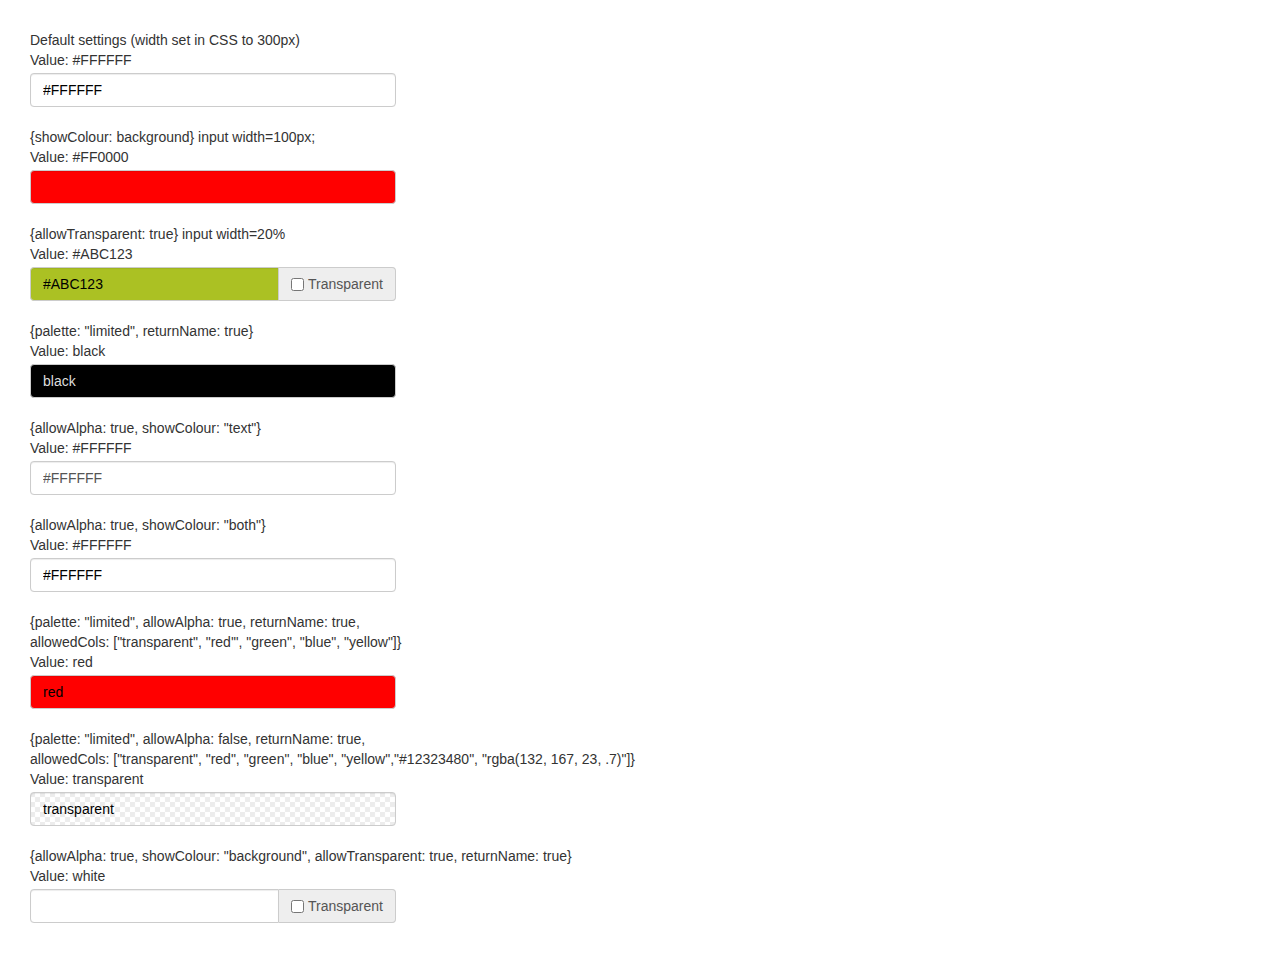
<file: index.html>
<!DOCTYPE html>
<html lang="en">

<head>
  <meta charset="utf-8">
  <meta http-equiv="X-UA-Compatible" content="IE=edge">
  <meta name="viewport" content="width=device-width, initial-scale=1">

  <!-- Bootstrap -->
  <link href="https://maxcdn.bootstrapcdn.com/bootstrap/3.3.5/css/bootstrap.min.css" rel="stylesheet">

  <link href="css/colourpicker.css" rel="stylesheet">

  <style>
    body {
      padding: 30px;
    }
    /*.form-control {
      width: 300px;
    }*/
    .colourpicker {
      margin-top: 3px;
      margin-bottom: 20px;
      width: 30%;
    }

/*    .input-group {
      width: 300px;
    }*/
  </style>
</head>

<body>

  <div>
    Default settings (width set in CSS to 300px)
    <br> Value: <span></span>
    <input type="text" id="col1" class="form-control my-cp">
  </div>
  <div>
    {showColour: background} input width=100px;
    <br> Value: <span></span>
    <input type="text" id="col2" class="form-control my-cp" value="#ff0000">
  </div>
  <div>
    {allowTransparent: true} input width=20%
    <Br> Value: <span></span>
    <input type="text" id="col3" class="form-control my-cp" value="#abc123">
  </div>
  <div>
    {palette: "limited", returnName: true}
    <br> Value: <span></span>
    <input type="text" id="col4" class="form-control my-cp">
  </div>
  <div>
    {allowAlpha: true, showColour: "text"}
    <Br> Value: <span></span>
    <input type="text" id="col5" class="form-control my-cp">
  </div>
  <div>
    {allowAlpha: true, showColour: "both"}
    <Br> Value: <span></span>
    <input type="text" id="col6" class="form-control my-cp">
  </div>
  <div>
    {palette: "limited", allowAlpha: true, returnName: true, <br>
    allowedCols: ["transparent", "red'", "green", "blue", "yellow"]}
    <br> Value: <span></span>
    <input type="text" id="col7" class="form-control my-cp" value="#ff0000">
  </div>
  <div>
    {palette: "limited", allowAlpha: false, returnName: true, <br>
    allowedCols: ["transparent", "red", "green", "blue", "yellow","#12323480", "rgba(132, 167, 23, .7)"]}
    <br> Value: <span></span>
    <input type="text" id="col8" class="form-control my-cp" value="#abc123">
  </div>
  <div>
    {allowAlpha: true, showColour: "background", allowTransparent: true, returnName: true}
    <br> Value: <span></span>
    <input type="text" id="col9" class="form-control my-cp">
  </div>


  <!-- jQuery (necessary for Bootstrap's JavaScript plugins) -->
  <script src="https://ajax.googleapis.com/ajax/libs/jquery/1.11.3/jquery.min.js"></script>
  <!-- Include all compiled plugins (below), or include individual files as needed -->
  <script src="https://maxcdn.bootstrapcdn.com/bootstrap/3.3.5/js/bootstrap.min.js"></script>

  <script src="js/colourpicker.js"></script>
  <script>
    $("#col1").colourpicker();
    $("#col2").colourpicker({
      showColour: "background"
    });
    $("#col3").colourpicker({
      allowTransparent: true,
      returnName: true
    });
    $("#col4").colourpicker({
      palette: "limited",
      returnName: true
    });
    $("#col5").colourpicker({
      allowAlpha: true,
      showColour: "text"
    });
    $("#col6").colourpicker({
      allowAlpha: true,
      showColour: "both"
    });
    $('#col7').colourpicker({
      palette: "limited",
      allowAlpha: true,
      returnName: true,
      allowedCols: "transparent red green blue yellow"
    });
    $('#col8').colourpicker({
      palette: "limited",
      allowAlpha: false,
      returnName: true,
      allowedCols: ["transparent", "red", "green", "blue", "yellow", "#12323480", "rgba(132, 167, 23, .7)"]
    });
    $("#col9").colourpicker({
      allowAlpha: true,
      showColour: "background",
      allowTransparent: true,
      returnName: true
    });


    $.each($(".my-cp"), function(i, el) {
      var value = $(el).colourpicker('value');
      $($(el).closest('.colourpicker').parent().find("span")[0]).text(value);
    });

    $(document).on("change", ".my-cp", function(e) {
      var value = $(e.target).colourpicker('value');
      $($(e.target).closest('.colourpicker').parent().find("span")[0]).text(value);
    });
  </script>
</body>

</html>
</file>
<file: css/colourpicker.css>
.colourpicker {
  position: relative;
}

.cp-clearfix:after {
  content: "";
  display: table;
  clear: both;
}

.colourpicker.input-group .colourpicker-input {
  float: none;
}

.colourpicker-input-container {
  background-image: url([data-uri]);
  border-radius: 4px;
}

.colourpicker.istransparent .input-group .colourpicker-input {
  color: transparent !important;
  background-color: transparent !important;
}

.colourpicker .colourpicker-input[disabled] {
  background-color: #EEEEEE !important;
}

.colourpicker .colourpicker-input[readonly] {
  -webkit-user-select: none;
  -moz-user-select: none;
  -ms-user-select: none;
  -o-user-select: none;
  user-select: none;
}

.colourpicker-panel {
  position: absolute;
  background: white;
  border: solid 1px #CCC;
  box-shadow: 0 0 20px rgba(0, 0, 0, .2);
  z-index: 99999;
  -moz-box-sizing: content-box;
  -webkit-box-sizing: content-box;
  box-sizing: content-box;
  display: none;
  left: 0;
  top: auto;
}

.palette-square .colourpicker-panel {
  width: 173px;
  height: 152px;
}

.palette-square.colourpicker-with-alpha .colourpicker-panel {
  width: 194px;
}

.palette-limited .colourpicker-panel {
  width: 196px;
  height: auto;
  padding: 0px 0px 4px 0px;
  background-color: #F8F8F8;
}

.colourpicker .cp-list-col {
  height: 100%;
  width: 100%;
  display: block;
}

.colourpicker .cp-list-col-outer {
  width: 20px;
  height: 20px;
  margin-top: 4px;
  float: left;
  margin-left: 4px;
  border: 1px solid #DDDDDD;
  cursor: pointer;
  background-image: url([data-uri]);
}

.colourpicker .cp-list-col-outer:hover {
  border-color: #444444;
}

.colourpicker .cp-list-col.selected-col.light {
  background-image: url([data-uri]);
}

.colourpicker .cp-list-col.selected-col.dark {
  background-image: url([data-uri]);
}

.colourpicker .colourpicker-grid {
  position: absolute;
  top: 1px;
  left: 1px;
  width: 150px;
  height: 150px;
  cursor: crosshair;
}

.colourpicker .colourpicker-grid-inner {
  width: 100%;
  height: 100%;
  background: linear-gradient(to right,#FFF,rgba(255,255,255,0));
  filter: progid:DXImageTransform.Microsoft.gradient(gradientType=1,startColorstr=#FFFFFFFF,endColorstr=#00000000);
}

.colourpicker .colourpicker-grid-inner-2 {
  width: 100%;
  height: 100%;
  background: linear-gradient(rgba(0,0,0,0),#000);
  filter: progid:DXImageTransform.Microsoft.gradient(gradientType=0,startColorstr=#00000000,endColorstr=#FF000000);
}

.colourpicker-grid .colourpicker-picker {
  position: absolute;
  top: 70px;
  left: 70px;
  width: 8px;
  height: 8px;
  margin-top: -4px;
  margin-left: -4px;
}

.colourpicker-grid .colourpicker-picker > div {
  position: absolute;
  top: 0;
  left: 0;
  width: 8px;
  height: 8px;
  border-radius: 8px;
  border: solid 1px white;
  background-color: #111;
  -moz-box-sizing: content-box;
  -webkit-box-sizing: content-box;
  box-sizing: content-box;
}

.colourpicker-slider {
  position: absolute;
  top: 1px;
  left: 152px;
  width: 20px;
  height: 150px;
  background: linear-gradient(red 0,#f0f 17%,#00f 33%,#0ff 50%,#0f0 67%,#ff0 83%,red 100%);
  cursor: row-resize;
}

.colourpicker-slider-picker {
  position: absolute;
  top: 0;
  left: 0;
  width: 18px;
  height: 2px;
  background: white;
  border: solid 1px black;
  margin-top: -2px;
  -moz-box-sizing: content-box;
  -webkit-box-sizing: content-box;
  box-sizing: content-box;
}

.colourpicker-alpha-slider {
  position: absolute;
  top: 1px;
  left: 173px;
  width: 20px;
  height: 150px;
  display: none;
  cursor: row-resize;
  background-image: url([data-uri]);
}

.colourpicker-with-alpha .colourpicker-alpha-slider {
  display: block;
}

.colourpicker-alpha-inner-slider {
  display: none;
  position: absolute;
  top: 0;
  left: 0;
  bottom: 0;
  right: 0;
  background: linear-gradient(rgba(255,255,255,1) 0, rgba(255,255,255,0) 100%);
  cursor: row-resize;
}

.colourpicker-with-alpha .colourpicker-alpha-inner-slider {
  display: block;
}

.colourpicker-istransparent,
.colourpicker-transparent-text {
  vertical-align: middle;
}

@media screen\0 {
  .colourpicker-slider {
    background-image: url([data-uri]);
  }

  .input-group {
    border: 1px #ccc solid;
  }
}
</file>
